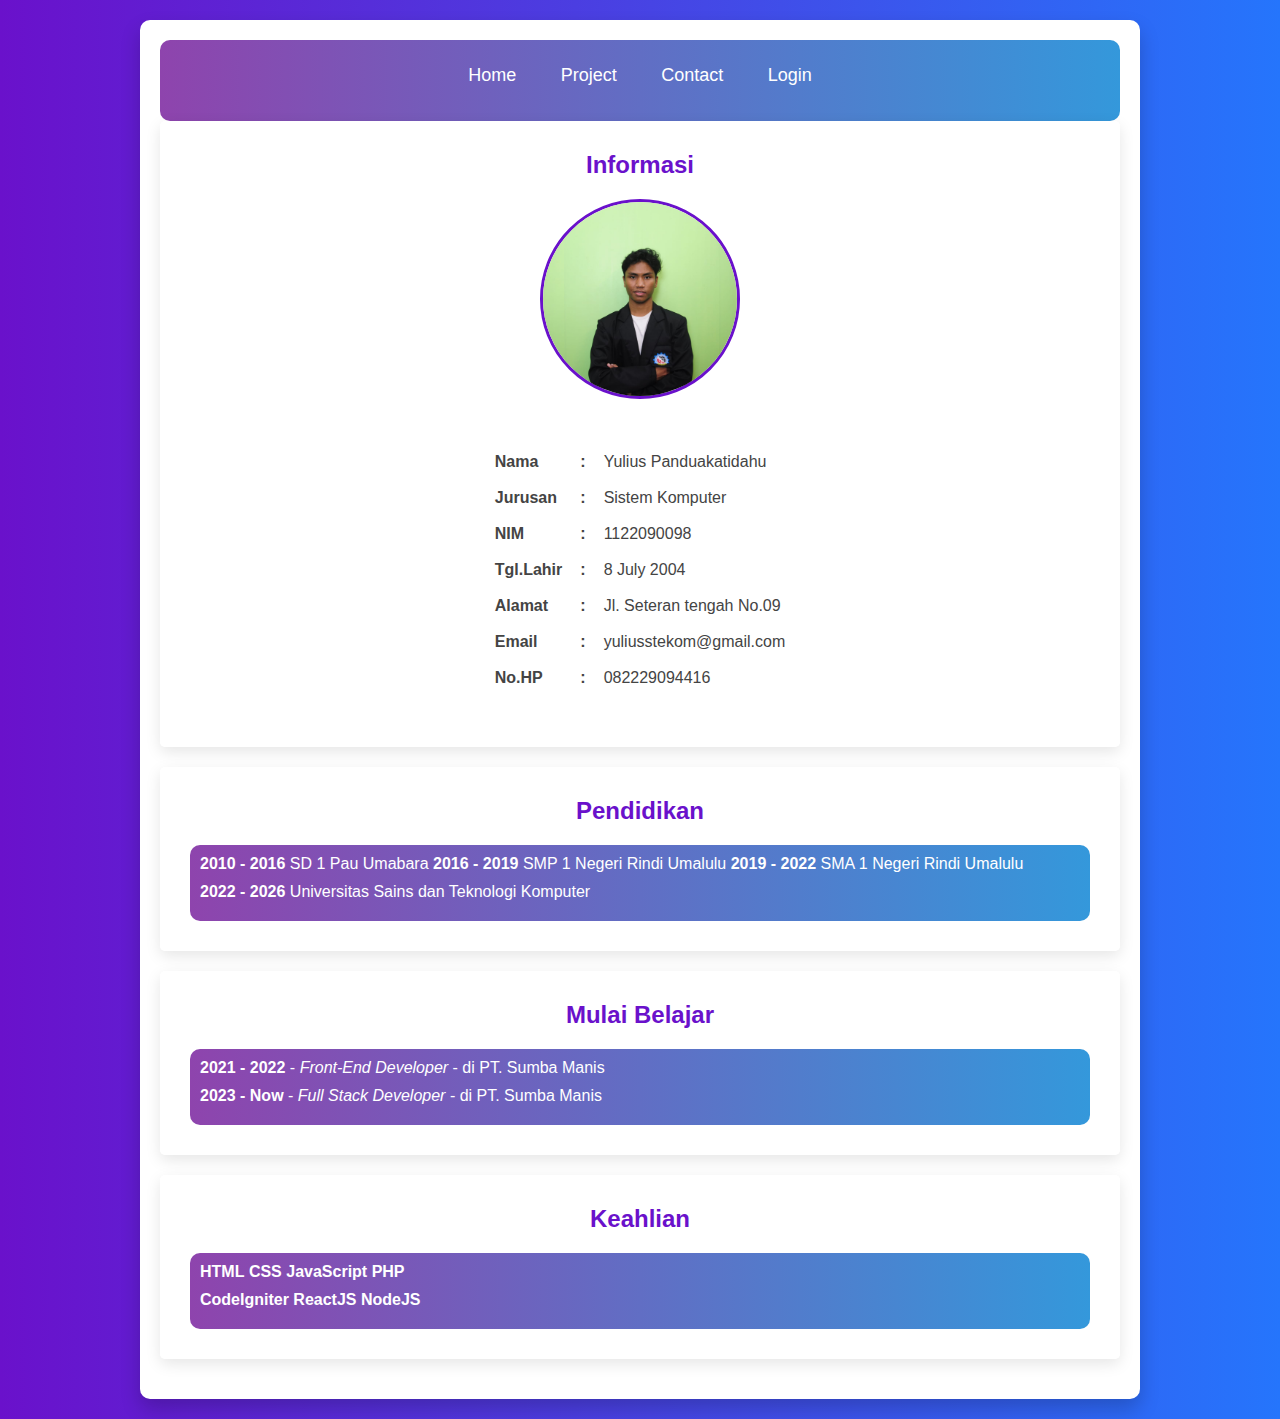
<file: index.html>
<!DOCTYPE html>
<html lang="en">
<head>
    <meta charset="UTF-8">
    <meta name="viewport" content="width=device-width, initial-scale=1.0">
    <title>Tugas Yulius Membuat Dropdown</title>
    <link rel="stylesheet" href="style.css">
</head>
<body>
    <div class="container">
        <div class="kotak">
            <ul>
                <li><a href="#">Home</a></li>
                <li>
                    <a href="#">Project</a>
                    <ul class="dropdown">
                        <li><a href="formulangfor.php">Formulangfor</a></li>
                        <li><a href="formself.php">Formself</a></li>
                        <li><a href="IF1.php">If.php</a></li>
                        <li><a href="latihan2.php">Latihan2</a></li>
                        <li><a href="Indeks.php">Menu 3</a></li>
                    </ul>
                </li>
                <li><a href="#">Contact</a></li>
                <li><a href="login.html">Login</a></li>
            </ul>
            <div class="blok">
                <h2>Informasi</h2>
                <div class="kiri">
                    <img src="Lius.jpg" alt="Profile Picture">
                </div>
                <div class="kanan">
                    <table>
                        <tr>
                            <th>Nama</th>
                            <th>:</th>
                            <td>Yulius Panduakatidahu</td>
                        </tr>
                        <tr>
                            <th>Jurusan</th>
                            <th>:</th>
                            <td>Sistem Komputer</td>
                        </tr>
                        <tr>
                            <th>NIM</th>
                            <th>:</th>
                            <td>1122090098</td>
                        </tr>
                        <tr>
                            <th>Tgl.Lahir</th>
                            <th>:</th>
                            <td>8 July 2004</td>
                        </tr>
                        <tr>
                            <th>Alamat</th>
                            <th>:</th>
                            <td>Jl. Seteran tengah No.09</td>
                        </tr>
                        <tr>
                            <th>Email</th>
                            <th>:</th>
                            <td>yuliusstekom@gmail.com</td>
                        </tr>
                        <tr>
                            <th>No.HP</th>
                            <th>:</th>
                            <td>082229094416</td>
                        </tr>
                    </table>
                </div>
            </div>
            <div class="blok">
                <h2>Pendidikan</h2>
                <div class="pendidikan">
                    <ul>
                        <li><b>2010 - 2016</b> SD 1 Pau Umabara</li>
                        <li><b>2016 - 2019</b> SMP 1 Negeri Rindi Umalulu</li>
                        <li><b>2019 - 2022</b> SMA 1 Negeri Rindi Umalulu</li>
                        <li><b>2022 - 2026</b> Universitas Sains dan Teknologi Komputer</li>
                    </ul>
                </div>
            </div>
            <div class="blok">
                <h2>Mulai Belajar </h2>
                <div class="pengalaman">
                    <ul>
                        <li>
                            <b>2021 - 2022</b> - <i>Front-End Developer</i> - di PT. Sumba Manis
                        </li>
                        <br>
                        <li>
                            <b>2023 - Now</b> - <i>Full Stack Developer</i> - di PT. Sumba Manis 
                        </li>
                    </ul>
                </div>
            </div>
            <div class="blok">
                <h2>Keahlian</h2>
                <div class="keahlian">
                    <ul>
                        <li><b>HTML</b></li>
                        <li><b>CSS</b></li>
                        <li><b>JavaScript</b></li>
                        <li><b>PHP</b></li>
                        <br>
                        <li><b>CodeIgniter</b></li>
                        <li><b>ReactJS</b></li>
                        <li><b>NodeJS</b></li>
                    </ul>
                </div>
            </div>
        </div>
    </div>
</body>
</html>
</file>
<file: style.css>
* {
    margin: 0;
    padding: 0;
    font-family: 'Arial', sans-serif;
    box-sizing: border-box;
}

body {
    background: linear-gradient(to right, #6a11cb, #2575fc);
    color: #444;
}

.container {
    display: flex;
    justify-content: center;
    align-items: center;
    min-height: 100vh;
}

.kotak {
    background: #fff;
    border-radius: 10px;
    box-shadow: 0 10px 20px rgba(0,0,0,0.2);
    overflow: hidden;
    width: 80%;
    max-width: 1000px;
    margin: 20px;
    padding: 20px;
    text-align: center;
}

ul {
    list-style: none;
    background: linear-gradient(to right, #8e44ad, #3498db);
    padding: 10px;
    border-radius: 10px;
}

ul li {
    display: inline-block;
    position: relative;
}

ul li a {
    display: block;
    padding: 15px 20px;
    color: #fff;
    text-decoration: none;
    font-size: 18px;
    transition: background 0.3s ease;
}

ul li a:hover {
    background: rgba(0,0,0,0.1);
    border-radius: 10px;
}

ul li ul.dropdown {
    position: absolute;
    top: 100%;
    left: 0;
    width: 100%;
    background: #3498db;
    display: none;
    border-radius: 10px;
    overflow: hidden;
}

ul li:hover ul.dropdown {
    display: block;
}

ul li ul.dropdown li {
    display: block;
}

ul li ul.dropdown li a {
    padding: 10px 15px;
}

.judul {
    padding: 20px;
    border-radius: 10px;
    margin-bottom: 20px;
}

.blok {
    background: rgba(255, 255, 255, 0.8);
    border-radius: 5px;
    padding: 30px;
    margin-bottom: 20px;
    box-shadow: 0 5px 15px rgba(0,0,0,0.1);
    
}

.blok h2 {
    color: #6a11cb;
    margin-bottom: 20px;
}

.kiri {
    text-align: center;
    margin-bottom: 20px;
}

.kiri img {
    border-radius: 50%;
    width: 200px;
    height: 200px;
    object-fit: cover;
    border: 3px solid #6a11cb;
    -webkit-border-radius: 50%;
    -moz-border-radius: 50%;
    -ms-border-radius: 50%;
    -o-border-radius: 50%;
}

.kanan {
    display: flex;
    flex-direction: column;
    align-items: center; /* Centering content horizontally */
    margin: 0 auto;
    padding: 0 20px;
}

table {
    margin: 20px 0;
}

th, td {
    text-align: left;
    padding: 8px;
}

.pendidikan, .pengalaman, .keahlian {
    text-align: left;
    font-size: 16px;
    color: #fff;
}

ul li {
    margin-bottom: 10px;
}

@media (max-width: 768px) {
    .kotak {
        width: 95%;
        padding: 10px;
    }
    
    .kiri, .kanan {
        width: 100%;
        padding: 0;
    }
    
    .kanan {
        margin: 0;
    }
}
</file>
<file: home.css>
* {
    margin: 0;
    padding: 0;
    font-family: 'Arial', sans-serif;
    box-sizing: border-box;
}

body {
    background: linear-gradient(to right, #6a11cb, #2575fc);
    color: #444;
}

.container {
    display: flex;
    justify-content: center;
    align-items: center;
    min-height: 100vh;
}

.kotak {
    background: #fff;
    border-radius: 10px;
    box-shadow: 0 10px 20px rgba(0,0,0,0.2);
    overflow: hidden;
    width: 80%;
    max-width: 1000px;
    margin: 20px;
    padding: 20px;
    text-align: center;
}

ul {
    list-style: none;
    background: linear-gradient(to right, #8e44ad, #3498db);
    padding: 10px;
    border-radius: 10px;
}

ul li {
    display: inline-block;
    position: relative;
}

ul li a {
    display: block;
    padding: 15px 20px;
    color: #fff;
    text-decoration: none;
    font-size: 18px;
    transition: background 0.3s ease;
}

ul li a:hover {
    background: rgba(0,0,0,0.1);
    border-radius: 10px;
}

ul li ul.dropdown {
    position: absolute;
    top: 100%;
    left: 0;
    width: 100%;
    background: #3498db;
    display: none;
    border-radius: 10px;
    overflow: hidden;
}

ul li:hover ul.dropdown {
    display: block;
}

ul li ul.dropdown li {
    display: block;
}

ul li ul.dropdown li a {
    padding: 10px 15px;
}

.judul {
    padding: 20px;
    border-radius: 10px;
    margin-bottom: 20px;
}

.blok {
    background: rgba(255, 255, 255, 0.8);
    border-radius: 5px;
    padding: 30px;
    margin-bottom: 20px;
    box-shadow: 0 5px 15px rgba(0,0,0,0.1);
    
}

.blok h2 {
    color: #6a11cb;
    margin-bottom: 20px;
}

.kiri {
    text-align: center;
    margin-bottom: 20px;
}

.kiri img {
    border-radius: 50%;
    width: 200px;
    height: 200px;
    object-fit: cover;
    border: 3px solid #6a11cb;
    -webkit-border-radius: 50%;
    -moz-border-radius: 50%;
    -ms-border-radius: 50%;
    -o-border-radius: 50%;
}

.kanan {
    display: flex;
    flex-direction: column;
    align-items: center; /* Centering content horizontally */
    margin: 0 auto;
    padding: 0 20px;
}

table {
    margin: 20px 0;
}

th, td {
    text-align: left;
    padding: 8px;
}

.pendidikan, .pengalaman, .keahlian {
    text-align: left;
    font-size: 16px;
    color: #fff;
}

ul li {
    margin-bottom: 10px;
}

@media (max-width: 768px) {
    .kotak {
        width: 95%;
        padding: 10px;
    }
    
    .kiri, .kanan {
        width: 100%;
        padding: 0;
    }
    
    .kanan {
        margin: 0;
    }
}
</file>
